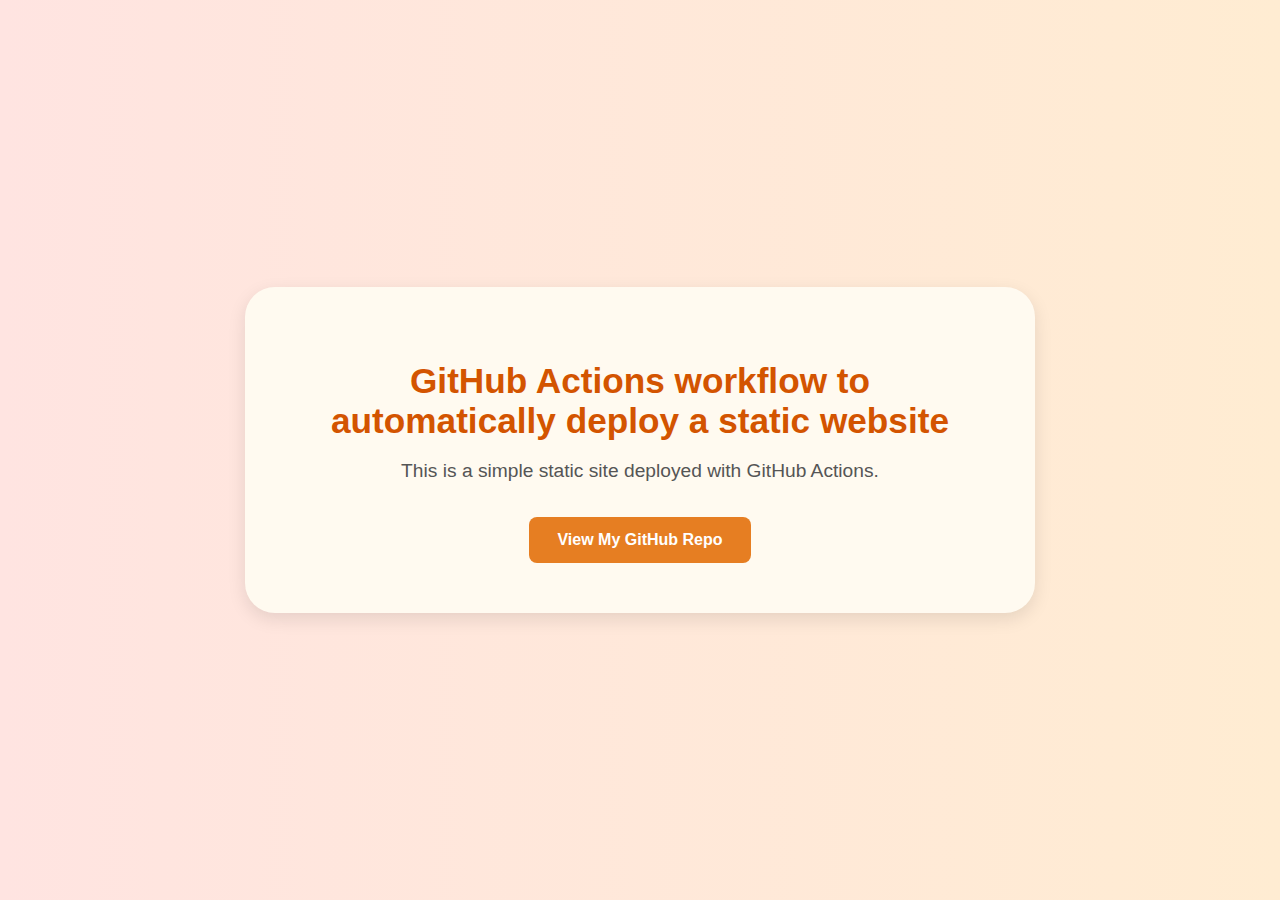
<file: index.html>
<!DOCTYPE html>
<html lang="en">
<head>
  <meta charset="UTF-8" />
  <meta name="viewport" content="width=device-width, initial-scale=1.0" />
  <title>Demo Site</title>
  <link rel="stylesheet" href="style.css" />
</head>
<body>
  <div class="container">
    <h1>GitHub Actions workflow to automatically deploy a static website</h1>
    <p>This is a simple static site deployed with GitHub Actions.</p>
    <a href="https://github.com/mahrukhsaeed2702/gh-pages-demo" class="btn" target="_blank">View My GitHub Repo</a>
  </div>
</body>
</html
</file>
<file: style.css>
body {
  margin: 0;
  padding: 0;
  font-family: 'Roboto', sans-serif;
  background: linear-gradient(to right, #ffe4e1, #ffecd2);
  display: flex;
  justify-content: center;
  align-items: center;
  height: 100vh;
  color: #444;
}

.container {
  background-color: #fffaf0;
  padding: 50px 70px;
  border-radius: 30px;
  box-shadow: 0 6px 18px rgba(0, 0, 0, 0.1);
  text-align: center;
  max-width: 650px;
}

h1 {
  font-size: 2.2rem;
  margin-bottom: 15px;
  color: #d35400;
}

p {
  font-size: 1.2rem;
  margin-bottom: 35px;
  color: #555;
}

.btn {
  display: inline-block;
  padding: 14px 28px;
  background-color: #e67e22;
  color: white;
  text-decoration: none;
  border-radius: 8px;
  font-weight: bold;
  transition: background-color 0.3s ease, transform 0.2s ease;
}

.btn:hover {
  background-color: #ca6f1e;
  transform: scale(1.05);
}
</file>
